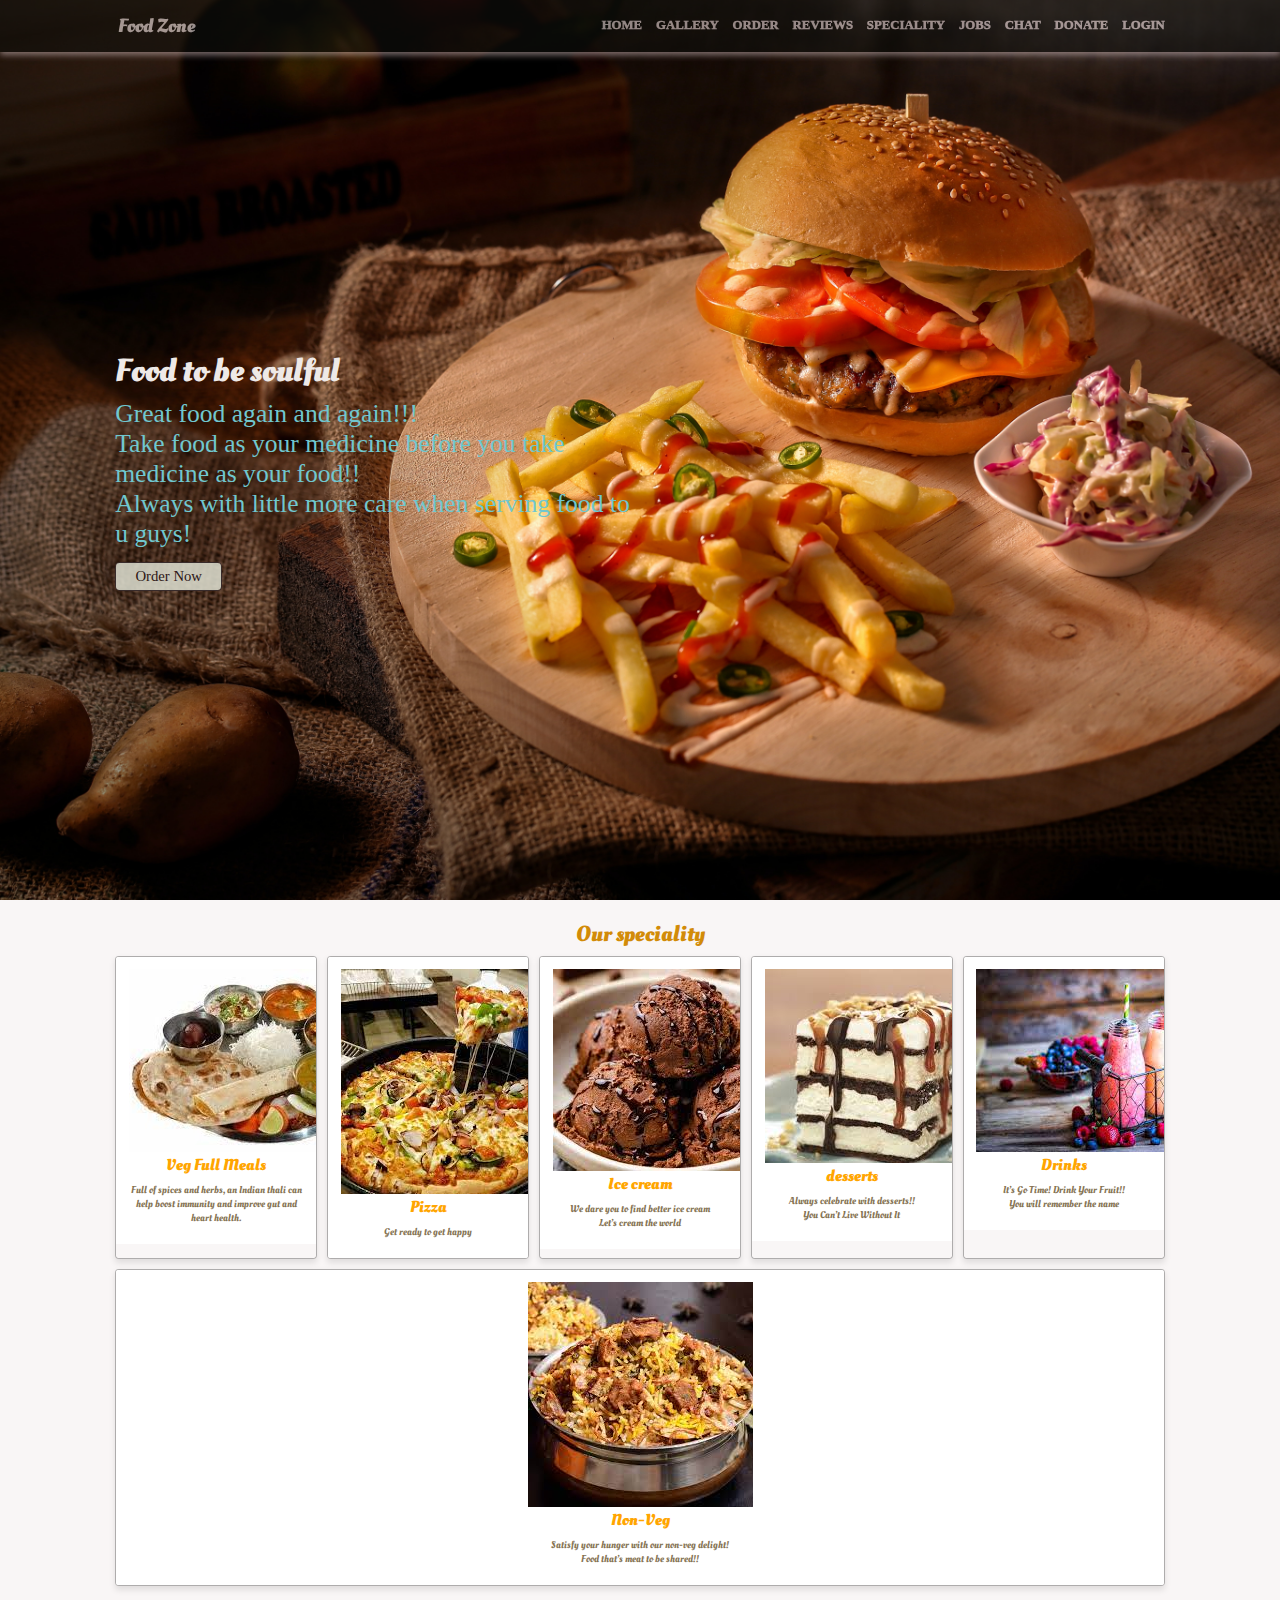
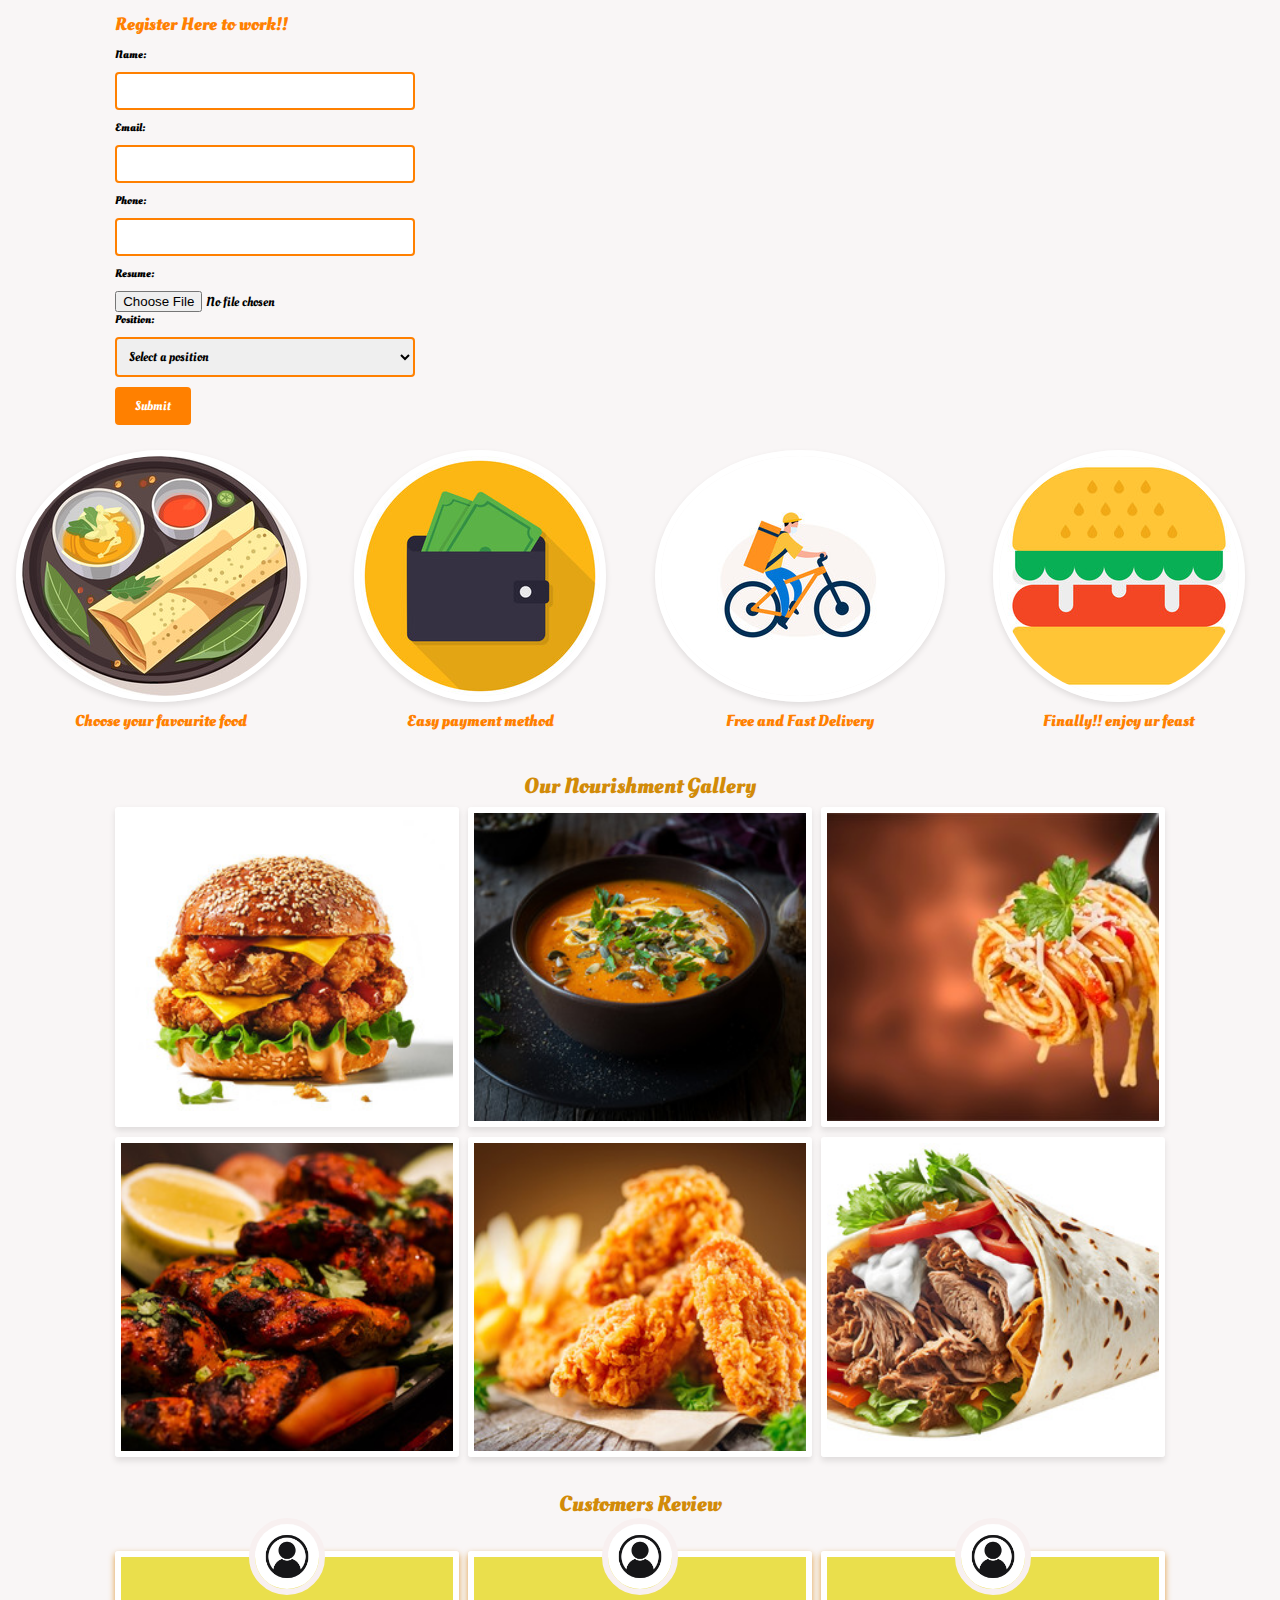
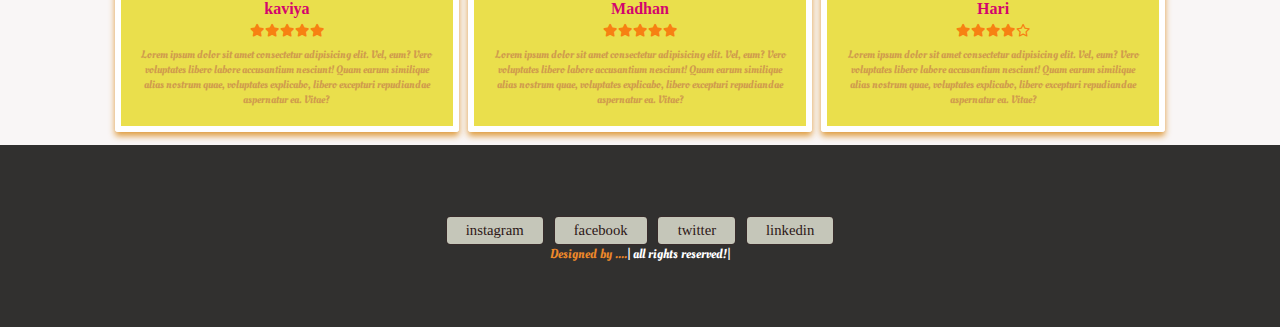
<file: index.html>
<!DOCTYPE html>
<html lang="en">
<head>
    <meta charset="UTF-8">
    <meta http-equiv="X-UA-Compatible" content="IE=edge">
    <meta name="viewport" content="width=device-width, initial-scale=1.0">
    <title>Food Zone</title>
    <link rel="stylesheet" href="css/style.css">
    <link rel="stylesheet" href="https://fonts.googleapis.com/css2?family=Material+Symbols+Rounded:opsz,wght,FILL,GRAD@48,400,0,0" />
    <link rel="stylesheet" href="https://fonts.googleapis.com/css2?family=Material+Symbols+Outlined:opsz,wght,FILL,GRAD@20..48,100..700,0..1,-50..200" />
    <link rel="stylesheet" href="https://cdnjs.cloudflare.com/ajax/libs/font-awesome/6.4.0/css/all.min.css">

</head>
<body>


 <header>
  <a href="#" class="logo"><i class="<i class="fa-duotone fa-wheat"></i>Food Zone</a>
  <div id="menu-bar" class="fas fa-bars"></div>
  <nav class="navbar">
      <a href="#Home">HOME</a>
       <a href="#Gallery">GALLERY</a>   
       <a href="fz.html">ORDER</a>
      <a href="#Reviews">REVIEWS</a>
      <a href="#speciality">SPECIALITY</a>
      <a href="#Jobs">JOBS</a>
      <a href="chatbot.html">CHAT</a>
      <a href="donate.html">DONATE</a>
      <a href="Login.html">LOGIN</a>
     
    </nav>
    </header>
    <section class="Home" id="Home">
      <div class="content">
        <h3>Food to be soulful </h3>
        <p>Great food again and again!!!</br>
          Take food as your medicine before you take medicine as your food!!</br>
          Always with little more care when serving food to u guys!
        </p>
        <nav><a href="fz.html" class="btn">Order Now</a></nav>
      </div>
      <div class="image">
        
      </div>
    </section>
            <section class="speciality" id="speciality">
              <h1 class="heading"> <span>Our speciality</span></h1>
                <div class="box-container">
                 <div class="box">
                 
                 <div class="content">
                  <img src="images/veg1.jpg" alt="">
                  <h3>Veg Full Meals</h3>
                  <p>Full of spices and herbs, an Indian thali can help boost immunity and improve gut and heart health. </p>
                 </div>
                 </div>
                 <div class="box">
                  
                  <div class="content">
                   <img src="images/p1.jpg" alt="">
                   <h3>Pizza</h3>
                   <p>Get ready to  get happy </p>
                  </div>
                  </div>
                  <div class="box">
                   
                    <div class="content">
                     <img src="images/ice cream (2).jpg" alt="">
                     <h3>Ice cream</h3>
                     <p>We dare you to find better ice cream
                     <br> Let’s cream the world</p>
                    </div>
                    </div>
                    <div class="box">
                      
                      <div class="content">
                       <img src="images/desserts.jpg" alt="">
                       <h3>desserts</h3>
                       <p>Always celebrate with desserts!!</br>  You Can’t Live Without It </p>
                      </div>
                      </div>
                      <div class="box">
                       
                        <div class="content">
                         <img src="images/juice.jpg" alt="">
                         <h3>Drinks</h3>
                         <p>It’s Go Time! Drink Your Fruit!! </br> You will remember the name </p>
                        </div>
                        </div>
                        <div class="box">
                       
                          <div class="content">
                           <img src="images/nv.jpg" alt="">
                           <h3>Non-Veg</h3>
                           <p>Satisfy your hunger with our non-veg delight! </br>Food that’s meat to be shared!! </p>
                          </div>
                          </div>
                  
                </div>
              </section>

                <section class="Jobs" id="Jobs">
                  <head>
                  <title>Job Registration Form</title>
                </head>
                <h2> Register Here to work!!</h2>
                <form action="process_form.php" method="POST">
                  <label for="name">Name:</label>
                  <input type="text" id="name" name="name" required><br>
              
                  <label for="email">Email:</label>
                  <input type="email" id="email" name="email" required><br>
              
                  <label for="phone">Phone:</label>
                  <input type="tel" id="phone" name="phone" required><br>
              
                  <label for="resume">Resume:</label>
                  <input type="file" id="resume" name="resume" accept=".pdf,.doc,.docx" required><br>
              
                  <label for="position">Position:</label>
                  <select id="position" name="position" required>
                    <option value="">Select a position</option>
                    <option value="Chef">Chef</option>
                    <option value="Junior chef">Junior chef</option>
                    <option value="Hotel Manager">Hotel Manager</option>
                  </select><br>
              
                  <input type="submit" value="Submit">
                </form>
            </section>
            <section class="steps">
              <div class="box">
                <img src="images/fav food.jpg" alt="">
                <h3>Choose your favourite food</h3>
              </div>
              <div class="box">
                <img src="images/payment.jpg" alt="">
                <h3>Easy payment method</h3>
              </div>
              <div class="box">
                <img src="images/delivery.jpg" alt="">
                <h3>Free and Fast Delivery</h3>
              </div>
              <div class="box">
                <img src="images/food.jpg" alt="">
                <h3>Finally!! enjoy ur feast</h3>
              </div>
            </section>


           <section class="Gallery" id="Gallery">
            <h1 class="heading"><span>Our  Nourishment  Gallery</span></h1>
            <div class="box-container">
              <div class="box">
                <img src="images/f5.jpg" alt="">
                <div class="content">
                  <h3>Burger</h3>
                  <p>Lorem ipsum dolor sit amet consectetur adipisicing elit. Ipsum aut, sunt quisquam placeat nobis fugit atque ullam magnam, eos in itaque! Et ipsam illum expedita incidunt ullam voluptate necessitatibus quasi?</p>
               <a href="fz.html" class="btn">Order now</a>
               </div>
             </div>
             <div class="box">
              <img src="images/f2(1).jpg" alt="">
              <div class="content">
                <h3>Soup</h3>
                <p>Lorem ipsum dolor sit amet consectetur adipisicing elit. Ipsum aut, sunt quisquam placeat nobis fugit atque ullam magnam, eos in itaque! Et ipsam illum expedita incidunt ullam voluptate necessitatibus quasi?</p>
             <a href="fz.html" class="btn">Order now</a>
             </div>
           </div>
           <div class="box">
            <img src="images/f3.jpg" alt="">
            <div class="content">
              <h3>Noodles</h3>
              <p>Lorem ipsum dolor sit amet consectetur adipisicing elit. Ipsum aut, sunt quisquam placeat nobis fugit atque ullam magnam, eos in itaque! Et ipsam illum expedita incidunt ullam voluptate necessitatibus quasi?</p>
           <a href="fz.html" class="btn">Order now</a>
           </div>
         </div>
         <div class="box">
          <img src="images/f4.jpg" alt="">
          <div class="content">
            <h3>Tandoori</h3>
            <p>Lorem ipsum dolor sit amet consectetur adipisicing elit. Ipsum aut, sunt quisquam placeat nobis fugit atque ullam magnam, eos in itaque! Et ipsam illum expedita incidunt ullam voluptate necessitatibus quasi?</p>
         <a href="fz.html" class="btn">Order now</a>
         </div>
       </div>
       <div class="box">
        <img src="images/f7.jpg" alt="">
        <div class="content">
          <h3>Chicken Wings</h3>
          <p>Lorem ipsum dolor sit amet consectetur adipisicing elit. Ipsum aut, sunt quisquam placeat nobis fugit atque ullam magnam, eos in itaque! Et ipsam illum expedita incidunt ullam voluptate necessitatibus quasi?</p>
       <a href="fz.html" class="btn">Order now</a>
       </div>
     </div>
     <div class="box">
      <img src="images/f6.jpg" alt="">
      <div class="content">
        <h3>Shawarma</h3>
        <p>Lorem ipsum dolor sit amet consectetur adipisicing elit. Ipsum aut, sunt quisquam placeat nobis fugit atque ullam magnam, eos in itaque! Et ipsam illum expedita incidunt ullam voluptate necessitatibus quasi?</p>
     <a href="fz.html" class="btn">Order now</a>
     </div>
   </div>
          </div>
           </section>

        
    <section class="Reviews" id="Reviews">
      <h1 class="heading">
        <span>Customers Review</span>
      </h1>
      <div class="box-container">
        <div class="box">
          <img src="images/profile.jpg" alt="">
          <h3>kaviya</h3>
          <div class="stars">
            <i class="fas fa-star"></i>
            <i class="fas fa-star"></i>
            <i class="fas fa-star"></i>
            <i class="fas fa-star"></i>
            <i class="fas fa-star"></i>
          
          <p>Lorem ipsum dolor sit amet consectetur adipisicing elit. Vel, eum? Vero voluptates libero labore accusantium nesciunt! Quam earum similique alias nostrum quae, voluptates explicabo, libero excepturi repudiandae aspernatur ea. Vitae?</p>
        </div>
      </div>
          <div class="box">
            <img src="images/profile.jpg" alt="">
            <h3>Madhan</h3>
            <div class="stars">
              <i class="fas fa-star"></i>
              <i class="fas fa-star"></i>
              <i class="fas fa-star"></i>
              <i class="fas fa-star"></i>
              <i class="fas fa-star"></i>
           
            <p>Lorem ipsum dolor sit amet consectetur adipisicing elit. Vel, eum? Vero voluptates libero labore accusantium nesciunt! Quam earum similique alias nostrum quae, voluptates explicabo, libero excepturi repudiandae aspernatur ea. Vitae?</p>
          </div>
        </div>
            <div class="box">
              <img src="images/profile.jpg" alt="">
              <h3>Hari</h3>
              <div class="stars">
                <i class="fas fa-star"></i>
                <i class="fas fa-star"></i>
                <i class="fas fa-star"></i>
                <i class="fas fa-star"></i>
                <i class="far fa-star"></i>
              <p>Lorem ipsum dolor sit amet consectetur adipisicing elit. Vel, eum? Vero voluptates libero labore accusantium nesciunt! Quam earum similique alias nostrum quae, voluptates explicabo, libero excepturi repudiandae aspernatur ea. Vitae?</p>
             
        </div>
      </div>
      </div>
    </section>
   
</section>

    <section class="footer">
      <div class="share">
        <a href="#" class="btn"> instagram</a>
        <a href="#" class="btn"> facebook</a>
        <a href="#" class="btn"> twitter</a>
        <a href="#" class="btn"> linkedin</a>
       
      </div>
      <h1 class="credit"><span>Designed by ....</span>| all rights reserved!|</h1>
    </section>



    









    
    <script src="js/script.js"></script>
</body>
</html>
</file>
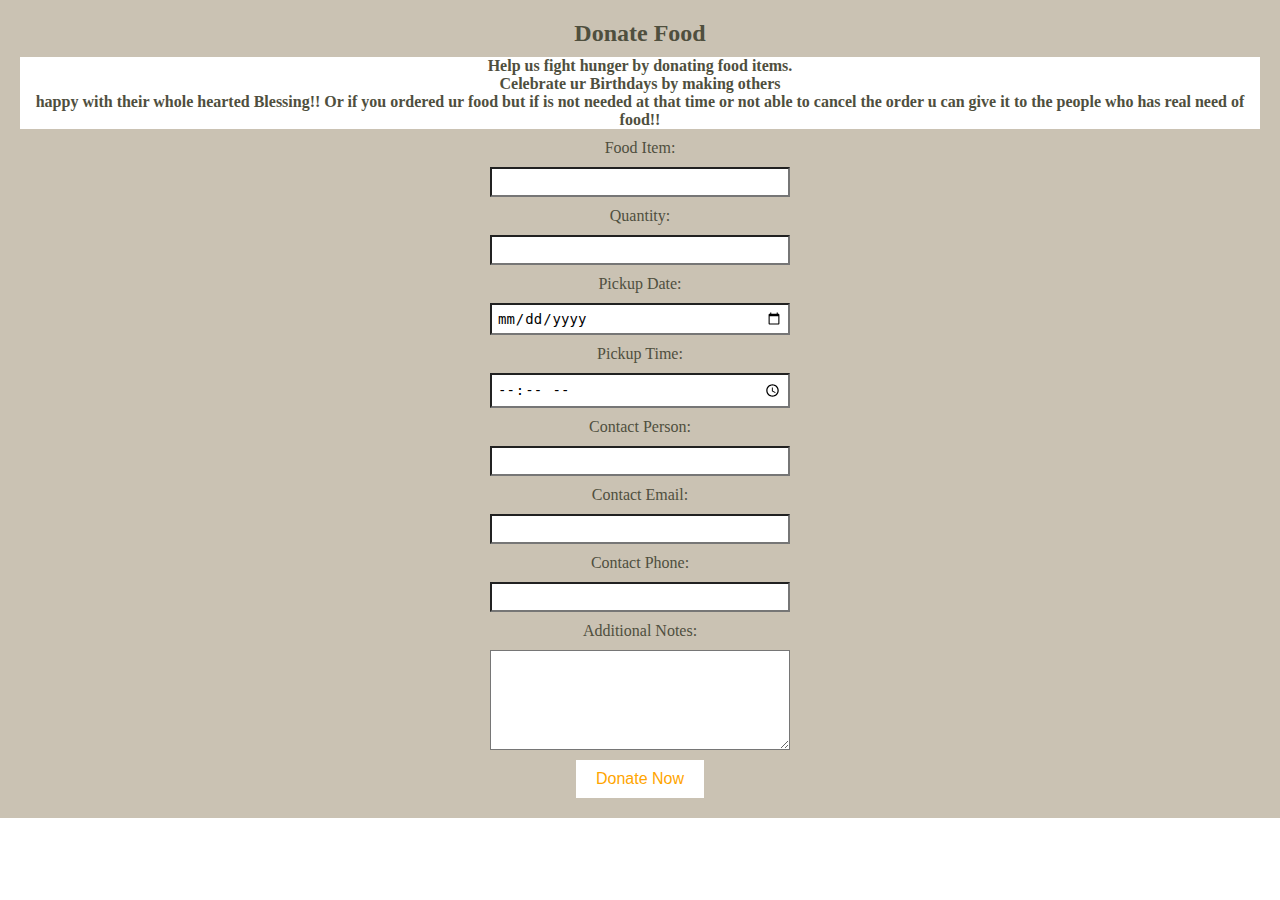
<file: donate.html>
<body>
<div class="donate-food-section">
    <h2>Donate Food</h2>
    <p style="background-color: #FFFFFF;">Help us fight hunger by donating food items.<br/>
        Celebrate ur Birthdays by making others <br/>happy with their whole hearted Blessing!!
        Or if you ordered ur food but if is not needed at that time or not able to cancel the order u can give it to the people who has real need of food!! 
    </p>
    <form action="https://example-donation-platform.com/donate-food" method="post" enctype="multipart/form-data">
      <label for="food-item">Food Item:</label>
      <input type="text" id="food-item" name="food-item" required>
      <label for="quantity">Quantity:</label>
      <input type="number" id="quantity" name="quantity" min="1" step="1" required>
      <label for="pickup-date">Pickup Date:</label>
      <input type="date" id="pickup-date" name="pickup-date" required>
      <label for="pickup-time">Pickup Time:</label>
      <input type="time" id="pickup-time" name="pickup-time" required>
      <label for="contact-person">Contact Person:</label>
      <input type="text" id="contact-person" name="contact-person" required>
      <label for="contact-email">Contact Email:</label>
      <input type="email" id="contact-email" name="contact-email" required>
      <label for="contact-phone">Contact Phone:</label>
      <input type="tel" id="contact-phone" name="contact-phone" required>
      <label for="additional-notes">Additional Notes:</label>
      <textarea id="additional-notes" name="additional-notes" rows="4"></textarea>
      <button type="submit">Donate Now</button>
    </form>

  </div>
</body>
  
  <style>
     *{
  margin: 0;
  padding: 0;
  border-radius: 0cap;
  
 
}
.body{
    background:url(../images/bg.jpg)no-repeat ;
    
}
  .donate-food-section {
   
    background-color: #cac2b3;
    padding: 20px;
    text-align: center;
    color: #4f4f3e;
   
    border: #0b0b08;
  }
  
  .donate-food-section h2 {
    font-size: 24px;
    margin-bottom: 10px;
  }
  
  .donate-food-section p {
    font-size: 16px;
    margin-bottom: 10px;
   
   
    font-weight: bolder;
  }
  
  .donate-food-section form {
    display: flex;
    flex-direction: column;
    align-items: center;
  }
  
  .donate-food-section label {
    font-size: 16px;
    margin-bottom: 10px;
  }
  
  .donate-food-section input[type="text"],
  .donate-food-section input[type="number"],
  .donate-food-section input[type="date"],
  .donate-food-section input[type="time"],
  .donate-food-section input[type="email"],
  .donate-food-section input[type="tel"],
  .donate-food-section textarea {
    width: 300px;
    padding: 5px;
    font-size: 14px;
    margin-bottom: 10px;
  }
  
  .donate-food-section textarea {
    resize: vertical;
    height: 100px;
  }
  
  .donate-food-section button {
    background-color: #FFFFFF;
    color: #FFA500;
    border: none;
    padding: 10px 20px;
    font-size: 16px;
    cursor: pointer;
    transition: background-color 0.3s;
  }
  
  .donate-food-section button:hover {
    background-color: #FFD700;
  }
  
  
  
  </style>
</file>
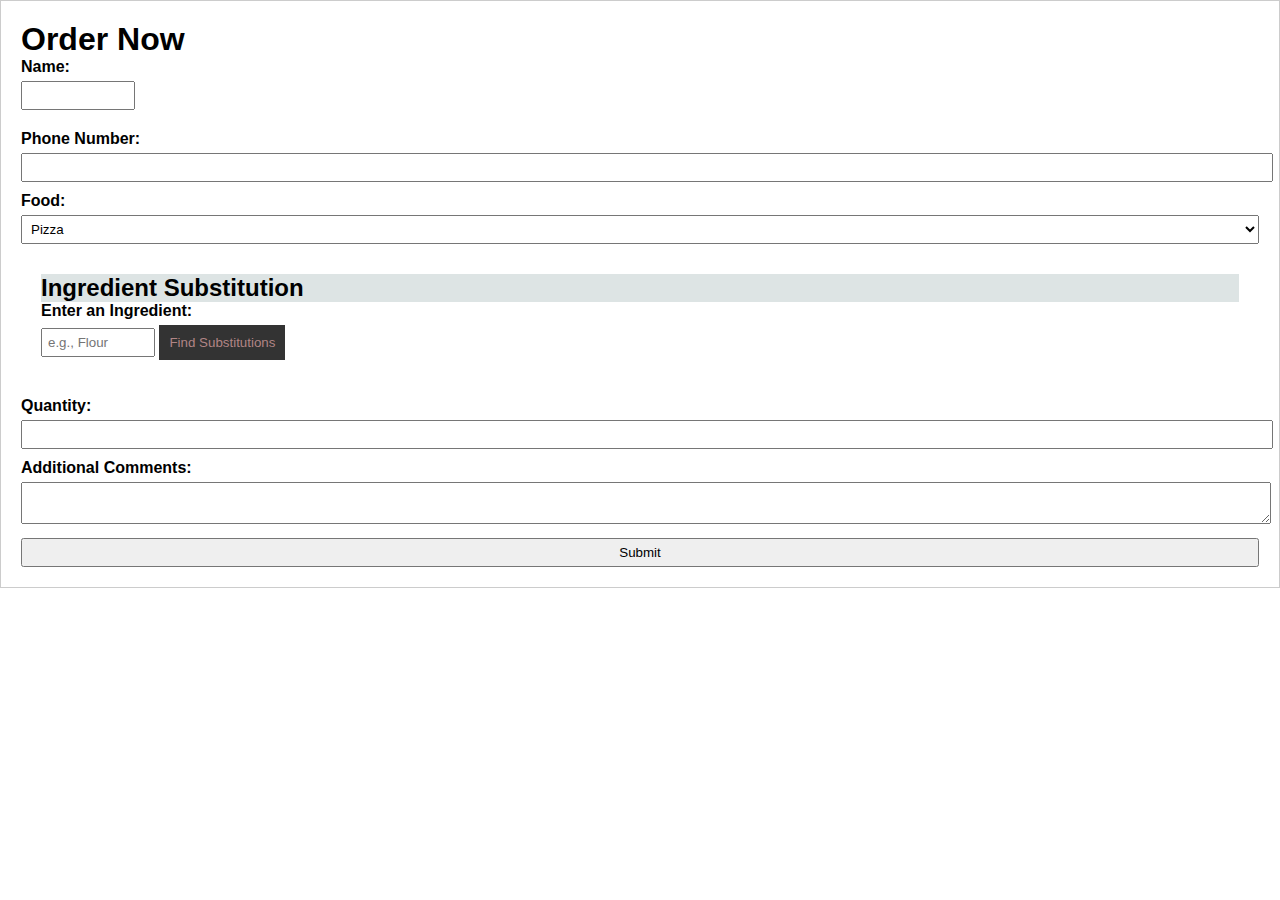
<file: order.html>
<!DOCTYPE html>
<html lang="en">
<head>
  <meta charset="UTF-8">
  <meta http-equiv="X-UA-Compatible" content="IE=edge">
  <meta name="viewport" content="width=device-width, initial-scale=1.0">
  <title>Document</title>
</head>
<body>
  
<section class="order" id="order">
    <h1 class="heading">
      <span>Order Now</span>
    </h1>
    
    <form>
      <div class="form-group">
        <label for="name">Name:</label>
        <input type="text" id="name" name="name" required>
      </div>
  
      <div class="form-group">
        <label for="pnumber">Phone Number:</label>
        <input type="number" id=pnumber" name="pnumber" required>
      </div>
  
      <div class="form-group">
        <label for="food">Food:</label>
        <select id="food" name="food">
          <option value="pizza">Pizza</option>
          <option value="burger">Burger</option>
          <option value="sushi">Sushi</option>
        </select>
      </div>
      <div class="substitution-tool">
        <h2>Ingredient Substitution </h2>
        <label for="ingredient">Enter an Ingredient:</label>
        <input type="text" id="ingredient" placeholder="e.g., Flour">
        <button id="substitute-btn">Find Substitutions</button>
        <div id="substitution-results"></div>
      </div>
  
      <div class="form-group">
        <label for="quantity">Quantity:</label>
        <input type="number" id="quantity" name="quantity" min="1" required>
      </div>
  
      <div class="form-group">
        <label for="comments">Additional Comments:</label>
        <textarea id="comments" name="comments"></textarea>
      </div>
  
      <input type="submit" value="Submit">
      
    </form>
        
  </section>
</body>
   
  <style>
    /*subtitutes*/
   
   

.substitution-tool {
    margin: 20px;
  }
  
  h2 {
    margin-bottom: 10px;
    background-color: rgb(221, 228, 228);
  }
  
  label {
    display: block;
    margin-bottom: 5px;
  }
  
  input[type="text"] {
    width: 100px;
    padding: 5px;
    margin-bottom: 10px;
  }
  
  button {
    padding: 8px 16px;
    background-color: #4caf50;
    color: rgb(177, 133, 133);
    border: none;
    cursor: pointer;
  }
  
  #substitution-results {
    margin-top: 10px;
  }
/*subtitutes*/
/* styles.css */
body {
  font-family: Arial, sans-serif;
  margin: 0;
  padding: 0;
}

header, section, footer {
  padding: 20px;
}

header {
  background-color: #8c2d2d;
  color: #fff;
}

h1, h2 {
  margin: 0;
}

section {
  border: 1px solid #ccc;
  margin-bottom: 20px;
}

form {
  display: flex;
  flex-direction: column;
}

form div {
  margin-bottom: 10px;
}

form label {
  font-weight: bold;
}

form input, form textarea, form select {
  width: 100%;
  padding: 5px;
}

form small {
  font-size: 12px;
  color: #999;
}

form button {
  padding: 10px;
  background-color: #333


  </style>
  <script>
  
/*substitution*/

const substitutionBtn = document.getElementById('substitute-btn');
  const substitutionResults = document.getElementById('substitution-results');

  substitutionBtn.addEventListener('click', () => {
    const ingredientInput = document.getElementById('ingredient').value;
    const substitutions = findSubstitutions(ingredientInput);
    displaySubstitutions(substitutions);
  });

  function findSubstitutions(ingredient) {
    // Implement your logic to find substitutions for the given ingredient
    // You can use an API or a predefined list for substitutions
    // Return an array of substitution options
	const substitutions = {
		Flour: ['Almond flour', 'Coconut flour', 'Oat flour'],
		Sugar: ['Honey', 'Maple syrup', 'Stevia'],
		Butter: ['Coconut oil', 'Olive oil', 'Avocado'],
		Milk: ['Almond milk', 'Soy milk', 'Coconut milk'],
		Eggs: ['Banana', 'Applesauce', 'Flaxseed meal'],
		Salt: ['Sea salt', 'Himalayan salt', 'Garlic salt'],
		Garlic: ['Garlic powder', 'Onion powder', 'Chives'],
		Onion: ['Shallot', 'Leek', 'Green onion'],
		Tomato: ['Red bell pepper', 'Canned tomatoes', 'Tomato sauce'],
    Salt: ['White sa ', 'Canned tomatoes', 'Tomato sauce'],
	  };
	
	  return substitutions[ingredient] || [];
  }

  function displaySubstitutions(substitutions) {
    substitutionResults.innerHTML = '';
    if (substitutions.length > 0) {
      const resultList = document.createElement('ul');
      substitutions.forEach((substitution) => {
        const listItem = document.createElement('li');
        listItem.textContent = substitution;
        resultList.appendChild(listItem);
      });
      substitutionResults.appendChild(resultList);
    } else {
      substitutionResults.textContent = 'No substitutions found.';
    }
  }
/*subtitution*/
    </script>

  </html>
</file>
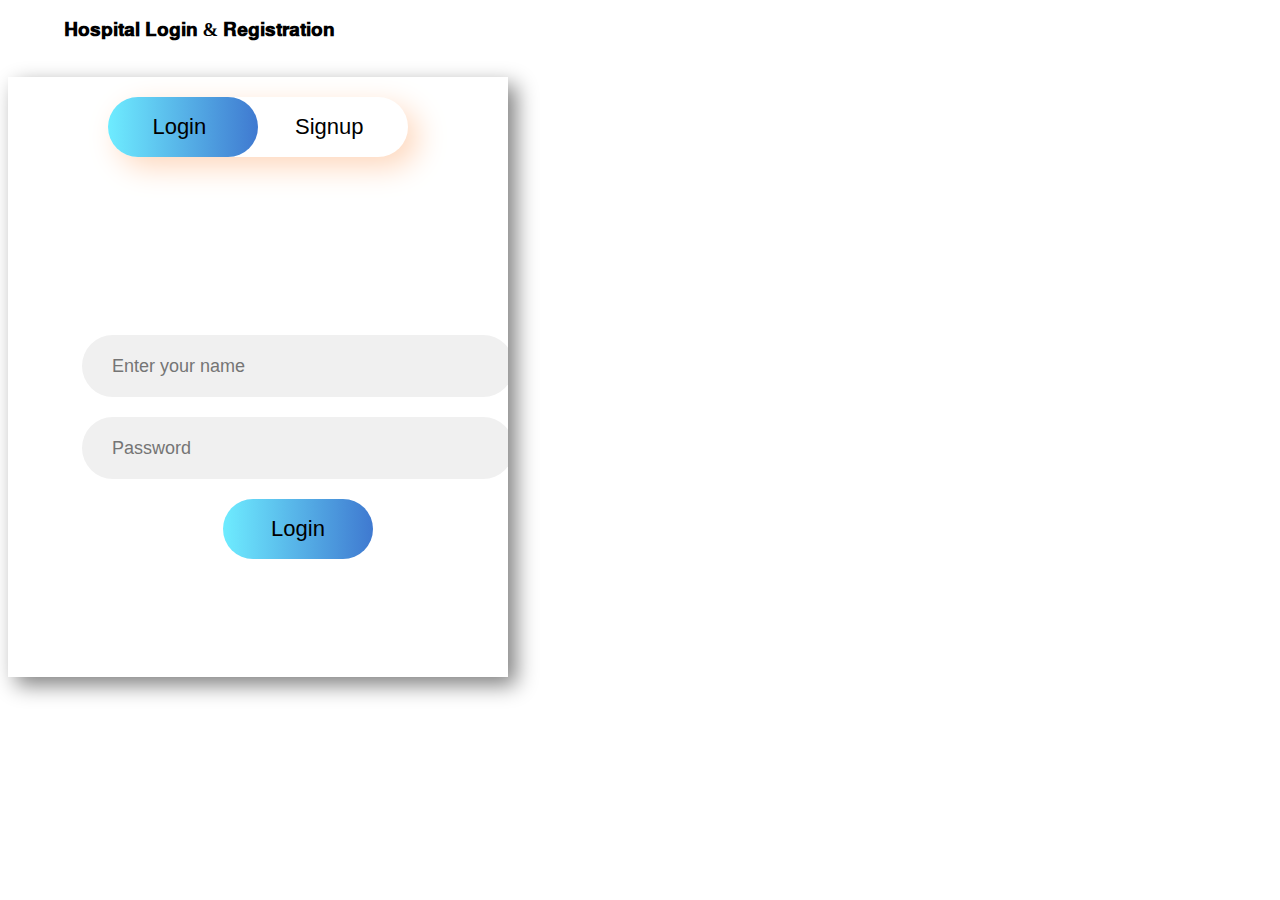
<file: signup.html>
<!DOCTYPE html>
<html>

<head>
<meta charset="UTF-8">
  <meta http-equiv="X-UA-Compatible" content="IE=edge">
  <meta name="viewport" content="width=device-width, initial-scale=1.0">
  <style>
    
    .header44 {
      width: 100%;
      display: flex;
      flex-direction: column;
      align-items: center;
      justify-content: center;
      gap: 8px;
    }

    .title44 {
      font-weight: 400;
      letter-spacing: 1.5px;
    }

    .container44 {
      height: 600px;
      width: 500px;
      background-color: white;
      box-shadow: 8px 8px 20px rgb(128, 128, 128);
      position: relative;
      overflow: hidden;
    }

    .btn44 {
      height: 60px;
      width: 300px;
      margin: 20px auto;
      box-shadow: 10px 10px 30px rgb(254, 215, 188);
      border-radius: 50px;
      display: flex;
      justify-content: space-around;
      align-items: center;
    }

    .login44,
    .signup44 {
      font-size: 22px;
      border: none;
      outline: none;
      background-color: transparent;
      position: relative;
      cursor: pointer;
    }

    .slider44 {
      height: 60px;
      width: 150px;
      border-radius: 50px;
      background-image: linear-gradient(to right,
          rgb(110, 236, 255),
          rgb(63, 121, 208));
      position: absolute;
      top: 20px;
      left: 100px;
      transition: all 0.5s ease-in-out;
    }

    .moveslider44 {
      left: 250px;
    }

    .form-section {
      height: 500px;
      width: 1000px;
      padding: 20px 0;
      display: flex;
      position: relative;
      transition: all 0.5s ease-in-out;
      left: 0px;
    }

    .form-section-move {
      left: -500px;
    }

    .login44-box,
    .signup44-box {
      height: 100%;
      width: 500px;
      display: flex;
      flex-direction: column;
      align-items: center;
      justify-content: center;
      padding: 0px 40px;
    }

    .login44-box {
      gap: 20px;
    }

    .signup44-box {
      gap: 30px;
    }

    .ele44 {
      height: 60px;
      width: 400px;
      outline: none;
      border: none;
      color: rgb(77, 77, 77);
      background-color: rgb(240, 240, 240);
      border-radius: 50px;
      padding-left: 30px;
      font-size: 18px;
    }

    .clkbtn44 {
      height: 60px;
      width: 150px;
      border-radius: 50px;
      background-image: linear-gradient(to right,
          rgb(110, 236, 255),
          rgb(63, 121, 208));
      font-size: 22px;
      border: none;
      cursor: pointer;
    }

    /* For Responsiveness of the page */
    @media screen and (max-width: 650px) {
      .container44 {
        height: 600px;
        width: 300px;
      }

      .title44 {
        font-size: 15px;
      }

      .btn44 {
        height: 50px;
        width: 200px;
        margin: 20px auto;
      }

      .login44,
      .signup44 {
        font-size: 19px;
      }

      .slider44 {
        height: 50px;
        width: 100px;
        left: 50px;
      }

      .moveslider44 {
        left: 150px;
      }

      .form-section {
        height: 500px;
        width: 600px;
      }

      .form-section-move {
        left: -300px;
      }

      .login44-box,
      .signup44-box {
        height: 100%;
        width: 300px;
      }

      .ele44 {
        height: 50px;
        width: 250px;
        font-size: 15px;
      }

      .clkbtn44 {
        height: 50px;
        width: 130px;
        font-size: 19px;
      }
    }

    @media screen and (max-width: 320px) {
      .container44 {
        height: 600px;
        width: 250px;
      }

      .heading44 {
        font-size: 30px;
      }

      .title44 {
        font-size: 10px;
      }

      .btn44 {
        height: 50px;
        width: 200px;
        margin: 20px auto;
      }

      .login44,
      .signup44 {
        font-size: 19px;
      }

      .slider44 {
        height: 50px;
        width: 100px;
        left: 27px;
      }

      .moveslider44 {
        left: 127px;
      }

      .form-section {
        height: 500px;
        width: 500px;
      }

      .form-section-move {
        left: -250px;
      }

      .login44-box,
      .signup44-box {
        height: 100%;
        width: 250px;
      }

      .ele44 {
        height: 50px;
        width: 220px;
        font-size: 15px;
      }

      .clkbtn44 {
        height: 50px;
        width: 130px;
        font-size: 19px;
      }
    }
  </style>

    <title>Signup</title>

</head>
<body>
  <div class="left-form">
    <header>
      <h3 class="title45">&nbsp; &nbsp; &nbsp; &nbsp; &nbsp; &nbsp; 𝐇𝐨𝐬𝐩𝐢𝐭𝐚𝐥 𝐋𝐨𝐠𝐢𝐧 & 𝐑𝐞𝐠𝐢𝐬𝐭𝐫𝐚𝐭𝐢𝐨𝐧</h3>
    </header> <br>
  <div class="container44">
    <div class="slider44"></div>
    <div class="btn44">
      <button class="login44">Login</button>
      <button class="signup44">Signup</button>
    </div>
    <!-- Form section that contains the login and signup forms -->
    <div class="form-section">
      <!-- Login form -->
      <form action="" method="get">
        <div class="login44-box">
          <input type="text" name="username" class="email ele44" placeholder="Enter your name">
          <input type="password" class="password ele44" name="password" placeholder="Password">
          <button class="clkbtn44">Login</button>
        </div>
      </form>
      <!-- Signup form -->
      <form action="" method="post">
        <div class="signup44-box">
          <input type="text" name="username" class="name ele44" placeholder="Enter your name">
          <input type="email" name="email" class="email ele44" placeholder="youremail@example.com">
          <input type="password" name="password" class="password ele44" placeholder="Password">
          <button class="clkbtn44">Signup</button>
        </div>
      </form>
    </div>
    </div>
    </div>
    <script>
      let signup = document.querySelector(".signup44");
      let login = document.querySelector(".login44");
      let slider = document.querySelector(".slider44");
      let formSection = document.querySelector(".form-section");

      signup.addEventListener("click", () => {
        slider.classList.add("moveslider44");
        formSection.classList.add("form-section-move");
      });

      login.addEventListener("click", () => {
        slider.classList.remove("moveslider44");
        formSection.classList.remove("form-section-move");
      });
    </script>
</div>
  
</body>
</html>
</file>
<file: css/style.css>
@import url('https://fonts.googleapis.com/css2?family=Lora:ital,wght@1,500&family=Montez&family=Oleo+Script&display=swap');
:root{
    --color-1: rgb(20, 4, 4);
}
*{
    font-family: 'Oleo Script',serif;
    margin: 0;
    padding: 0;
    box-sizing: border-box;
    outline: none;
    border: none;
    outline: none;
    text-decoration: none;
    text-decoration: capitalize;
    transition: all .2s linear;
}
*::selection{
    background:var(--color-1) ;
    color: #f7f2f2;
}
html{
    font-size: 40%;
    overflow-x: hidden;
    scroll-behavior: smooth;
    scroll-padding-top: 6rem ;
}



/*subtitutes*/
.substitution-tool {
    margin: 20px;
  }
  
  h2 {
    margin-bottom: 10px;
  }
  
  label {
    display: block;
    margin-bottom: 5px;
  }
  
  input[type="text"] {
    width: 300px;
    padding: 5px;
    margin-bottom: 10px;
  }
  
  button {
    padding: 8px 16px;
    background-color: #9fb39f;
    color: rgb(189, 175, 175);
    border: none;
    cursor: pointer;
  }
  
  #substitution-results {
    margin-top: 10px;
  }
/*subtitutes*/



body{
    background: #f9f6f6;
}


.btn{
    display: inline-block;
    padding: .8rem 3rem;
    border: .2rem solid rgb(56, 43, 43);
    color:rgb(44, 22, 22) ;
    cursor: pointer;
    font-size: 2.3rem;
    border-radius: .7rem;
    position: relative;
    overflow: hidden;
    z-index: 0;
    margin-top: 1rem;
    font-family: 'Times New Roman', Times, serif;
   
    
    
}
.btn::before{
    content: '';
    position: absolute;
    top: 0;
    right: 0;
    width: 100%;
    height:100% ; background: hsla(68, 19%, 84%, 0.867);
    transition: .3s linear;
    z-index: -1;
}
#menu-bar{
    font-size: 3rem;
    cursor: pointer;
    color: #f5ebeb;
    border: .1rem solid #080808;
    border-radius: .3rem;
    padding: .6rem 1.5rem;
    display: none;
}
header{
    position: fixed;
    top: 0;
    left: 0;right: 0;
    z-index: 1000;
    display: flex;
    align-items: center;
    justify-content: space-between;
    background: hwb(60 5% 94%);
    cursor: pointer;
    padding: 2rem 9%; box-shadow: 0 .5rem 1rem rgb(202, 180, 180);
    opacity: 0.6;
}
header .logo{
    font-size: 3rem;
    font-weight: bolder;
    color: #f6ebeb;

}
header .logo i{
    padding-right: .5rem;
    color: #7b4545;
}
header .material-symbols-rounded{
    font-weight: bold;
    font-size: 2.5rem;
    color: var(--color-1);

}
header .navbar a{
    font-size: 2rem;
    margin-left: 2rem;
    color: #e9d9d9;
    font-family: 'Times New Roman', Times, serif;
    font-weight: 1000;
    
}
header .navbar a:hover{
    color: whitesmoke;
}
header .material-symbols-rounded {
    padding-right: .5rem;
    color: var(--color-1);
    
}
header .navbar-menu{
    font-size: 0.2rem;
    cursor: pointer;
    color: #291a1a;
    border: .1rem solid rgb(241, 163, 163);
    border-radius: .3rem;
    padding: 2rem 1.5rem;
    display: none;
}
section{
    padding: 2rem 9%;
 }

.Home{
    display: flex;
    flex-wrap: wrap;
    gap:1.5rem;
    min-height: 100vh;
    align-items: center;
    background:url(../images/janaki.jpg)no-repeat ;
    background-size: cover;
    background-position:center ;
}
.Home .content{
    flex:1 1 40rem;
    padding-top:6.5rem;
    position: relative;
}
.Home .image{
    flex:1 1 40rem;
}
.Home .image img{
    width:190%;
    padding:1rem;
    animation: float 2s linear infinite;
    
} 
@keyframes float{
    0%, 100%{
        transform: translate(0rem);
    }
    50%{
        transform: translate(3rem);
    }
}

.Home .content h3{
   
    font-size: 5rem;
    color: #eee9e7;
   
}

.Home .content p{
    font-size: 4rem;
    color: #70c7cf;
    padding: 1rem 0;
    font-family: 'Times New Roman', Times, serif;
    
}
.speciality .box-container{
    display: flex;
    flex-wrap: wrap;
    gap:1.5rem;
}

.speciality .box-container .box{
   flex:1 1 30rem;
   position: relative;
   overflow: hidden;
   box-shadow: 0 .5rem 1rem rgba(0,0,0,.1);
   border:.1rem solid rgba(0,0,0,.3);
   cursor: pointer;
   border-radius: .5rem;
}
.speciality .box-container .box .images{
    height: 100%;
    width:100%;
    object-fit: none;
    position: absolute;
    top: -100%;left: 0;
}
.speciality .box-container .box .content{
    text-align: center;
    background: #fff;
    padding: 2rem;
}
.speciality .box-container .box .content img{
    margin: 1 .5rem 0;
}
.speciality .box-container .box .content h3{
    font-size: 2.5rem;
    color:orange ;
}

.speciality .box-container .box .content p{
    font-size: 1.6rem;
    color:rgb(133, 115, 83) ;
    padding: 1rem 0;
}


.Jobs .body{
    background-color: #c6a4a4;
    color: #722929;
    font-family:'Oleo Script', 'sans-serif';
}
h2 {
    color: #FF8000;
    font-size: large;
  }
  
  label {
    font-family:'Oleo Script','serif' ;
    display: block;
    margin-bottom: 10px;
    font-weight: bold;
    font-size: 1.7rem;
  }
  
  input[type="text"],
  input[type="email"],
  input[type="tel"],
  textarea,
  select {
    padding: 8px;
    border: 2px solid #FF8000;
    border-radius: 4px;
    width: 300px;
    margin-bottom: 10px;

  }
  
  input[type="submit"] {
    background-color: #FF8000;
    color: #fff;
    padding: 10px 20px;
    border: none;
    border-radius: 4px;
    cursor: pointer;
  }
  
  input[type="submit"]:hover {
    background-color: hwb(34 20% 0%);
  }
  
  


@media(max-width:991px){
    html{
        font-size: 55%;
    }
    header{
        padding: 2rem;
    }
}
@media(max-width:768px){
    #menu-bar{
        display: initial;
    }
    header .navbar{
        position: absolute;
        top:100%;
        left: 0; right: 0;
        background: hsla(51, 60%, 70%, 0.934); ;
        border-top: .1rem solid black ;
        clip-path:polygon(0 0,100% 0,100% 0, 0 0) ;
       
    }
    header .navbar.active{
        clip-path: polygon(0 0,100% 0,100% 100%,0% 100%);
    }
    header .navbar a{
        margin: 1.5rem;
        padding: 1.5rem;
        display: block;
        border: 2rem solid rgba(0,0,0,.1);
        border-left: .5rem solid rgb(41, 42, 38);
    }
}

@media(max-width:400px){
    html{
        font-size: 50%;
    }
    header{
        padding: 2rem;
    }
}

.steps{
    display: flex;
    flex-wrap: wrap;
    gap: 1.5rem;
    padding:1rem ;
}
.steps .box{
    flex: 1 1 25rem;
    padding: 1rem;
    text-align: center;
}
.steps .box img{
    border-radius: 50%;
    border: 1rem solid #fff;
    box-shadow: 0 .5rem 1rem rgba(0,0,0,.1);
}
.steps .box h3{
    font-size: 2.5rem;
    color: #FF8000;
    padding: 1rem 0; 
}
.heading{
    text-align: center;
    font-size: 3.5rem;
    padding:1rem;
    color: #666;
}

.heading span{
    color: rgb(210, 139, 8);
}


.Gallery .box-container{
    display: flex;
    flex-wrap: wrap;
    gap: 1.5rem;
}
.Gallery .box-container .box{
    height: 50rem;
    flex: 1 1 50rem;
    border: 1rem solid #fff;
    box-shadow: 0 .5rem 1rem rgba(0,0,0,.1);
    border-radius: .5rem;
    position: relative;
    overflow: hidden;
}
.Gallery .box-container .box img{
    height: 100%;
    width:100% ;
    object-fit: cover;
}
.Gallery .box-container .box .content{
    position: absolute;
    top:-100%; left: 0;
    height: 100%;
    width: 100%;
    background: rgba(255,255,255,.8);
    padding: 2rem;
    padding-top: 5rem;
    text-align:center ;
}
.Gallery .box-container .box .content h3{
    font-size: 4rem;
    color: #FF8000;
    align-content: center;
    height: 20%;
}
.Gallery .box-container .box .content p{
    font-size: 2rem;
    color: #080808;
    padding:1rem 0 ;
}
.Gallery .box-container .box:hover .content{
    top: 0;
}

.Reviews .box-container{
    display: flex;
    flex-wrap: wrap;
    gap: 1.5rem;
}
.Reviews .box-container .box{
    text-align: center;
    padding: 2rem;
    border: 1rem solid #fff;
    box-shadow: 0 .5rem 1rem rgba(217, 136, 22, 0.814);
    border-radius: .5rem;
    flex: 1 1 30rem;
    background: #e8dd39e5;
    margin-top: 4rem;
}
.Reviews .box-container .box img{
    height: 12rem;
    width: 12rem;
    border-radius: 50%;
    border: 1rem solid #f8f0f0;
    margin-top: -8rem;
    object-fit: cover;
}
.Reviews .box-container .box h3{
    font-size: 2.5rem;
    color: #d3066d;
    padding: .5rem 0;
    font-family: 'Times New Roman', Times, serif;
}
.Reviews .box-container .box .stars i{
    font-size: 2rem;
    color: #f78112;
    padding: .5rem 0;
}

.Reviews .box-container .box p{
    font-size: 1.7rem;
    color: #d09c4d;
    padding: 1rem 0;
}

.footer{
    background:#31302f ;
    text-align: center;
    padding: 10rem;
   }
.footer .share{
    display: flex;
    gap: 1.5rem;
    justify-content: center;
    flex-wrap: wrap;
}
.footer .credit{
    padding: 2rem 1 rem;
    color: #fff;
    font-weight: normal;
    font-size: 2rem;
}
.footer .credit span{
    color: #ec882a;
}
</file>
